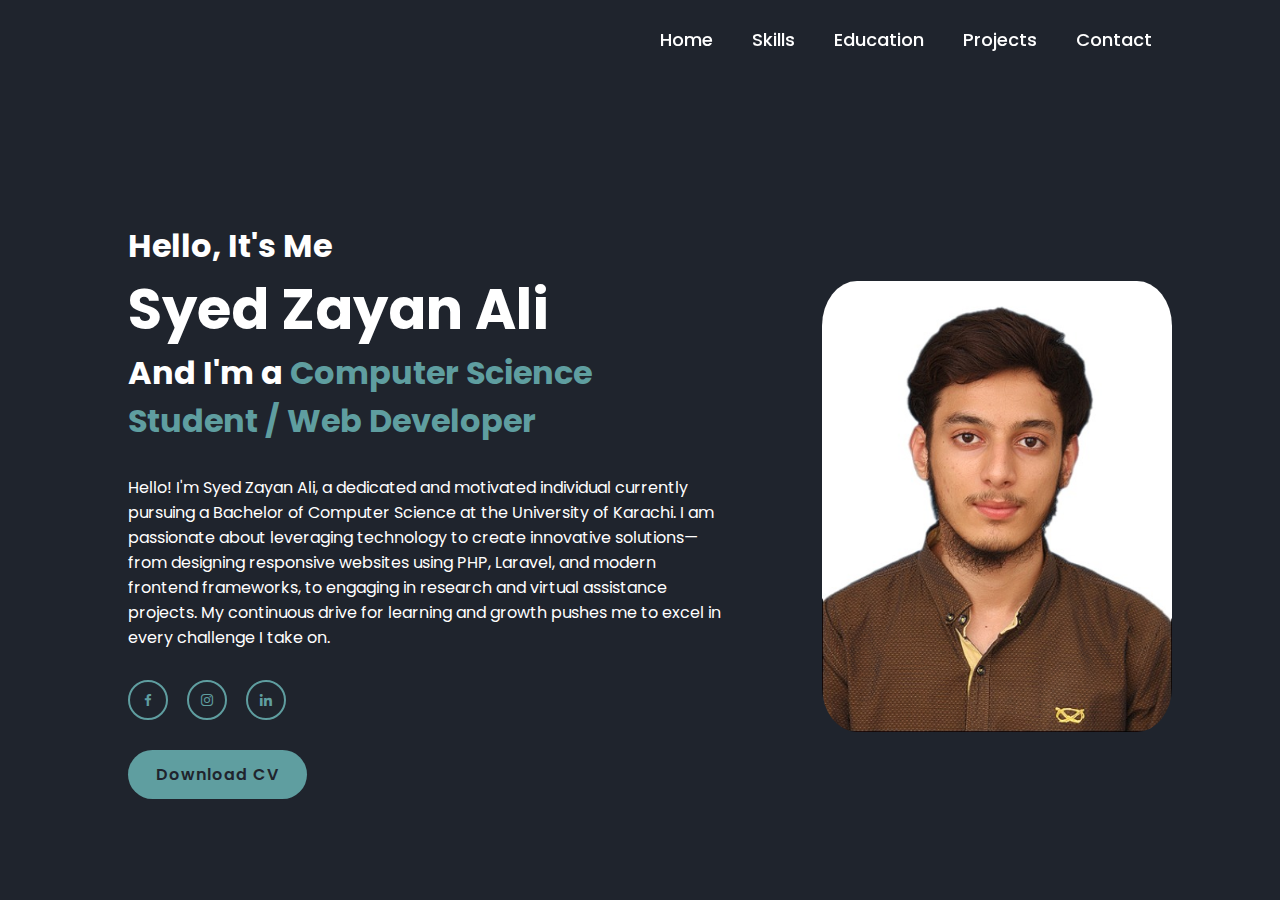
<file: index.html>
<!DOCTYPE html>
<html lang="en">
  <head>
    <meta charset="UTF-8" />
    <meta name="viewport" content="width=device-width, initial-scale=1.0" />
    <title>Portfolio - Syed Zayan Ali</title>
    <link rel="stylesheet" href="style.css" />
    <link
      href="https://unpkg.com/boxicons@2.1.4/css/boxicons.min.css"
      rel="stylesheet"
    />
  </head>
  <body>
    <header class="header">
      <a href="#" class="logo">Portfolio.</a>
      <nav class="navbar">
        <a href="index.html">Home</a>
        <a href="skills.html">Skills</a>
        <a href="education.html">Education</a>
        <a href="project.html">Projects</a>
        <a href="contact.html">Contact</a>
      </nav>
    </header>
    <section class="home">
      <div class="home-content">
        <h3>Hello, It's Me</h3>
        <h1>Syed Zayan Ali</h1>
        <h3>And I'm a <span>Computer Science Student / Web Developer</span></h3>
        <p>
          Hello! I'm Syed Zayan Ali, a dedicated and motivated individual currently pursuing a Bachelor of Computer Science at the University of Karachi. I am passionate about leveraging technology to create innovative solutions—from designing responsive websites using PHP, Laravel, and modern frontend frameworks, to engaging in research and virtual assistance projects. My continuous drive for learning and growth pushes me to excel in every challenge I take on.
        </p>
        <div class="social-media">
          <!-- Update these links as needed -->
          <a href="https://www.facebook.com/yourprofile"><i class="bx bxl-facebook"></i></a>
          <a href="https://www.instagram.com/yourprofile"><i class="bx bxl-instagram"></i></a>
          <a href="https://www.linkedin.com/in/yourprofile"><i class="bx bxl-linkedin"></i></a>
        </div>
        <a href="Syed Zayan Ali RESUME.pdf" id="downloadCV" class="btn">Download CV</a>
      </div>
      <div class="home-img">
        <img src="Image.jpg" alt="Syed Zayan Ali" />
      </div>
    </section>
    <script src="main.js" type="module"></script>
  </body>
</html>
</file>
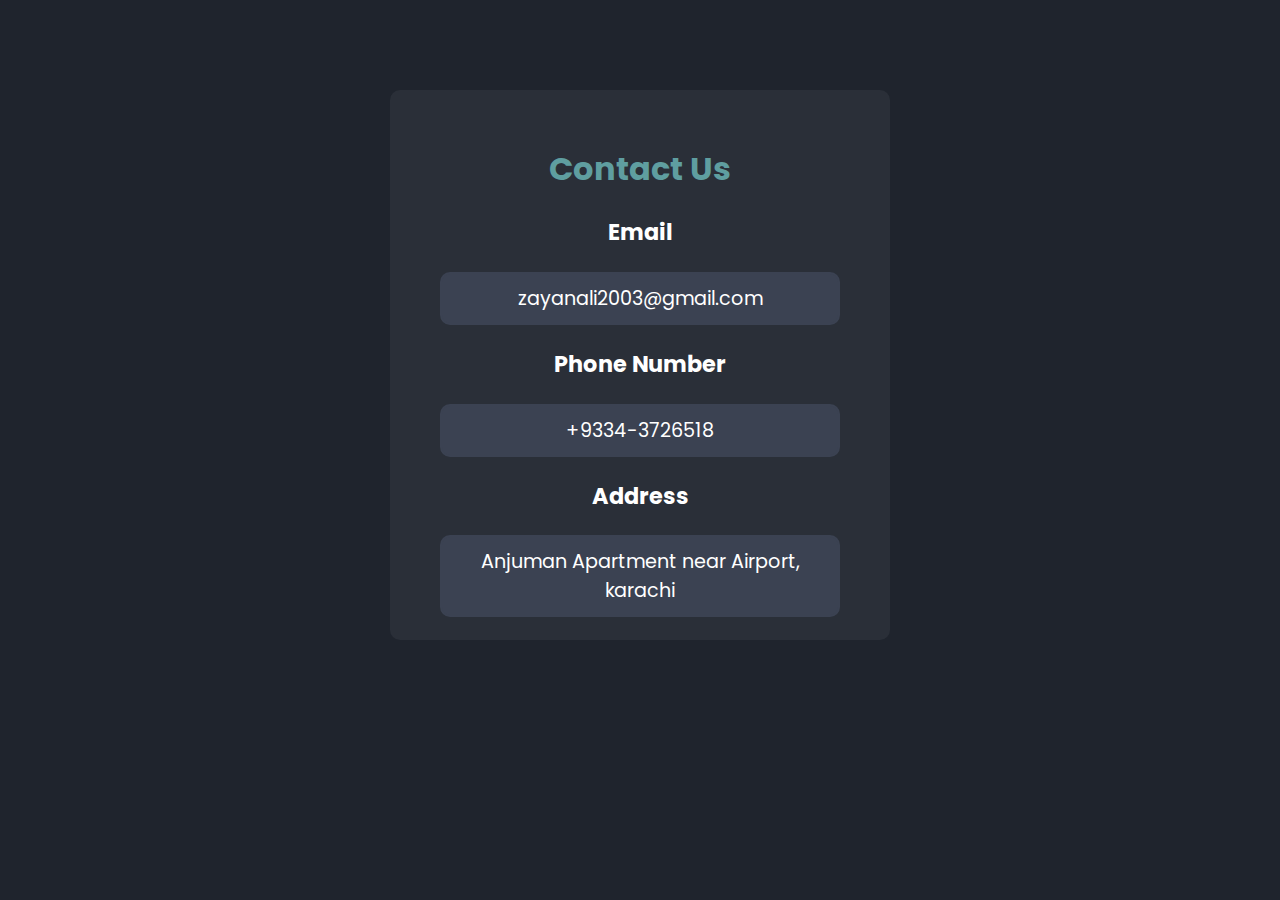
<file: contact.html>
<!DOCTYPE html>
<html lang="en">
  <head>
    <meta charset="UTF-8" />
    <meta name="viewport" content="width=device-width, initial-scale=1.0" />
    <title>Contact page-Portfolio</title>
    <link rel="stylesheet" href="contact.css" />
  </head>
  <body>
    <div class="main">
      <div class="section">
        <h1 class="main-heading">Contact Us</h1>
        <div class="container1">
          <h3>Email</h3>
          <p>zayanali2003@gmail.com</p>
        </div>
        <div class="container2">
          <h3>Phone Number</h3>
          <p>+9334-3726518</p>
        </div>
        <div class="container3">
          <h3>Address</h3>
          <p>Anjuman Apartment near Airport, karachi</p>
        </div>
      </div>
    </div>
  </body>
</html>
</file>
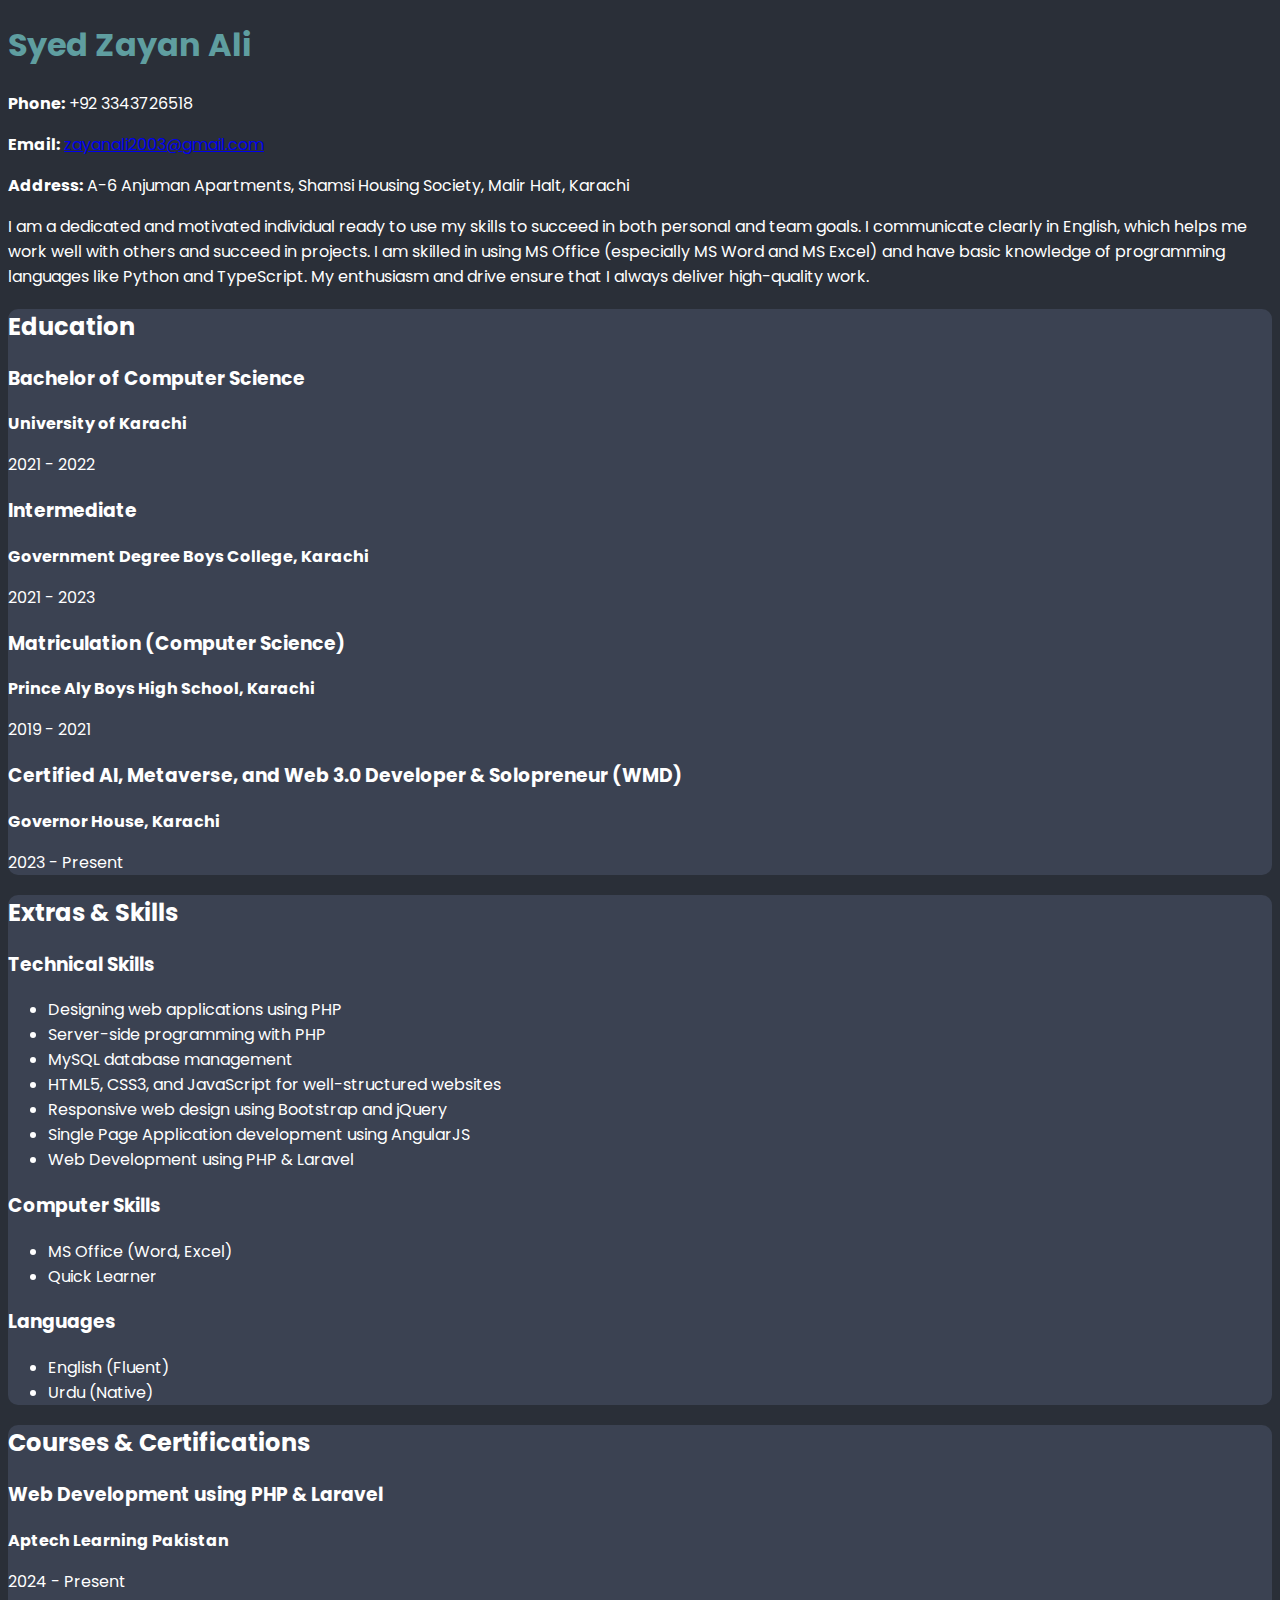
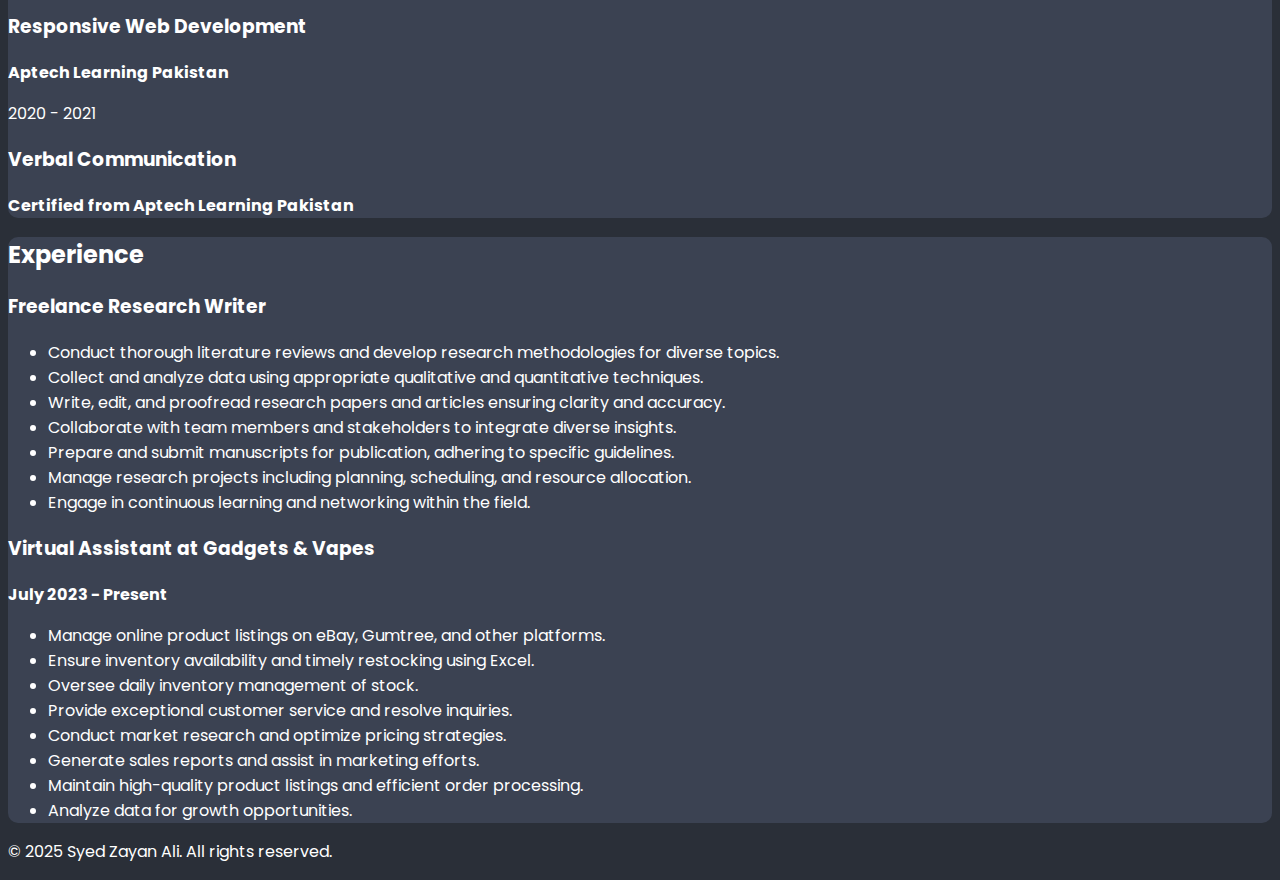
<file: education.html>
<!DOCTYPE html>
<html lang="en">
  <head>
    <meta charset="UTF-8" />
    <meta name="viewport" content="width=device-width, initial-scale=1.0" />
    <link rel="stylesheet" href="eduction.css" />
    <title>Syed Zayan Ali - Portfolio</title>
  </head>
  <body>
    <header>
      <h1>Syed Zayan Ali</h1>
      <div class="contact">
        <p><strong>Phone:</strong> +92 3343726518</p>
        <p><strong>Email:</strong> <a href="mailto:zayanali2003@gmail.com">zayanali2003@gmail.com</a></p>
        <p>
          <strong>Address:</strong> A-6 Anjuman Apartments, Shamsi Housing Society, Malir Halt, Karachi
        </p>
      </div>
      <div class="profile">
        <p>
          I am a dedicated and motivated individual ready to use my skills to succeed in both personal and team goals. I communicate clearly in English, which helps me work well with others and succeed in projects. I am skilled in using MS Office (especially MS Word and MS Excel) and have basic knowledge of programming languages like Python and TypeScript. My enthusiasm and drive ensure that I always deliver high-quality work.
        </p>
      </div>
    </header>

    <main>
      <!-- Education Section -->
      <section id="education">
        <h2>Education</h2>
        <article class="education-item">
          <h3>Bachelor of Computer Science</h3>
          <p><strong>University of Karachi</strong></p>
          <p>2021 - 2022</p>
        </article>

        <article class="education-item">
          <h3>Intermediate</h3>
          <p><strong>Government Degree Boys College, Karachi</strong></p>
          <p>2021 - 2023</p>
        </article>

        <article class="education-item">
          <h3>Matriculation (Computer Science)</h3>
          <p><strong>Prince Aly Boys High School, Karachi</strong></p>
          <p>2019 - 2021</p>
        </article>

        <article class="education-item">
          <h3>Certified AI, Metaverse, and Web 3.0 Developer &amp; Solopreneur (WMD)</h3>
          <p><strong>Governor House, Karachi</strong></p>
          <p>2023 - Present</p>
        </article>
      </section>

      <!-- Extras / Skills Section -->
      <section id="skills">
        <h2>Extras &amp; Skills</h2>
        <article>
          <h3>Technical Skills</h3>
          <ul>
            <li>Designing web applications using PHP</li>
            <li>Server-side programming with PHP</li>
            <li>MySQL database management</li>
            <li>HTML5, CSS3, and JavaScript for well-structured websites</li>
            <li>Responsive web design using Bootstrap and jQuery</li>
            <li>Single Page Application development using AngularJS</li>
            <li>Web Development using PHP &amp; Laravel</li>
          </ul>
        </article>
        <article>
          <h3>Computer Skills</h3>
          <ul>
            <li>MS Office (Word, Excel)</li>
            <li>Quick Learner</li>
          </ul>
        </article>
        <article>
          <h3>Languages</h3>
          <ul>
            <li>English (Fluent)</li>
            <li>Urdu (Native)</li>
          </ul>
        </article>
      </section>

      <!-- Courses Section -->
      <section id="courses">
        <h2>Courses &amp; Certifications</h2>
        <article class="course-item">
          <h3>Web Development using PHP &amp; Laravel</h3>
          <p><strong>Aptech Learning Pakistan</strong></p>
          <p>2024 - Present</p>
        </article>
        <article class="course-item">
          <h3>Responsive Web Development</h3>
          <p><strong>Aptech Learning Pakistan</strong></p>
          <p>2020 - 2021</p>
        </article>
        <article class="course-item">
          <h3>Verbal Communication</h3>
          <p><strong>Certified from Aptech Learning Pakistan</strong></p>
        </article>
      </section>

      <!-- Experience Section -->
      <section id="experience">
        <h2>Experience</h2>
        <article class="experience-item">
          <h3>Freelance Research Writer</h3>
          <ul>
            <li>Conduct thorough literature reviews and develop research methodologies for diverse topics.</li>
            <li>Collect and analyze data using appropriate qualitative and quantitative techniques.</li>
            <li>Write, edit, and proofread research papers and articles ensuring clarity and accuracy.</li>
            <li>Collaborate with team members and stakeholders to integrate diverse insights.</li>
            <li>Prepare and submit manuscripts for publication, adhering to specific guidelines.</li>
            <li>Manage research projects including planning, scheduling, and resource allocation.</li>
            <li>Engage in continuous learning and networking within the field.</li>
          </ul>
        </article>
        <article class="experience-item">
          <h3>Virtual Assistant at Gadgets &amp; Vapes</h3>
          <p><strong>July 2023 - Present</strong></p>
          <ul>
            <li>Manage online product listings on eBay, Gumtree, and other platforms.</li>
            <li>Ensure inventory availability and timely restocking using Excel.</li>
            <li>Oversee daily inventory management of stock.</li>
            <li>Provide exceptional customer service and resolve inquiries.</li>
            <li>Conduct market research and optimize pricing strategies.</li>
            <li>Generate sales reports and assist in marketing efforts.</li>
            <li>Maintain high-quality product listings and efficient order processing.</li>
            <li>Analyze data for growth opportunities.</li>
          </ul>
        </article>
      </section>
    </main>

    <footer>
      <p>&copy; 2025 Syed Zayan Ali. All rights reserved.</p>
    </footer>
  </body>
</html>
</file>
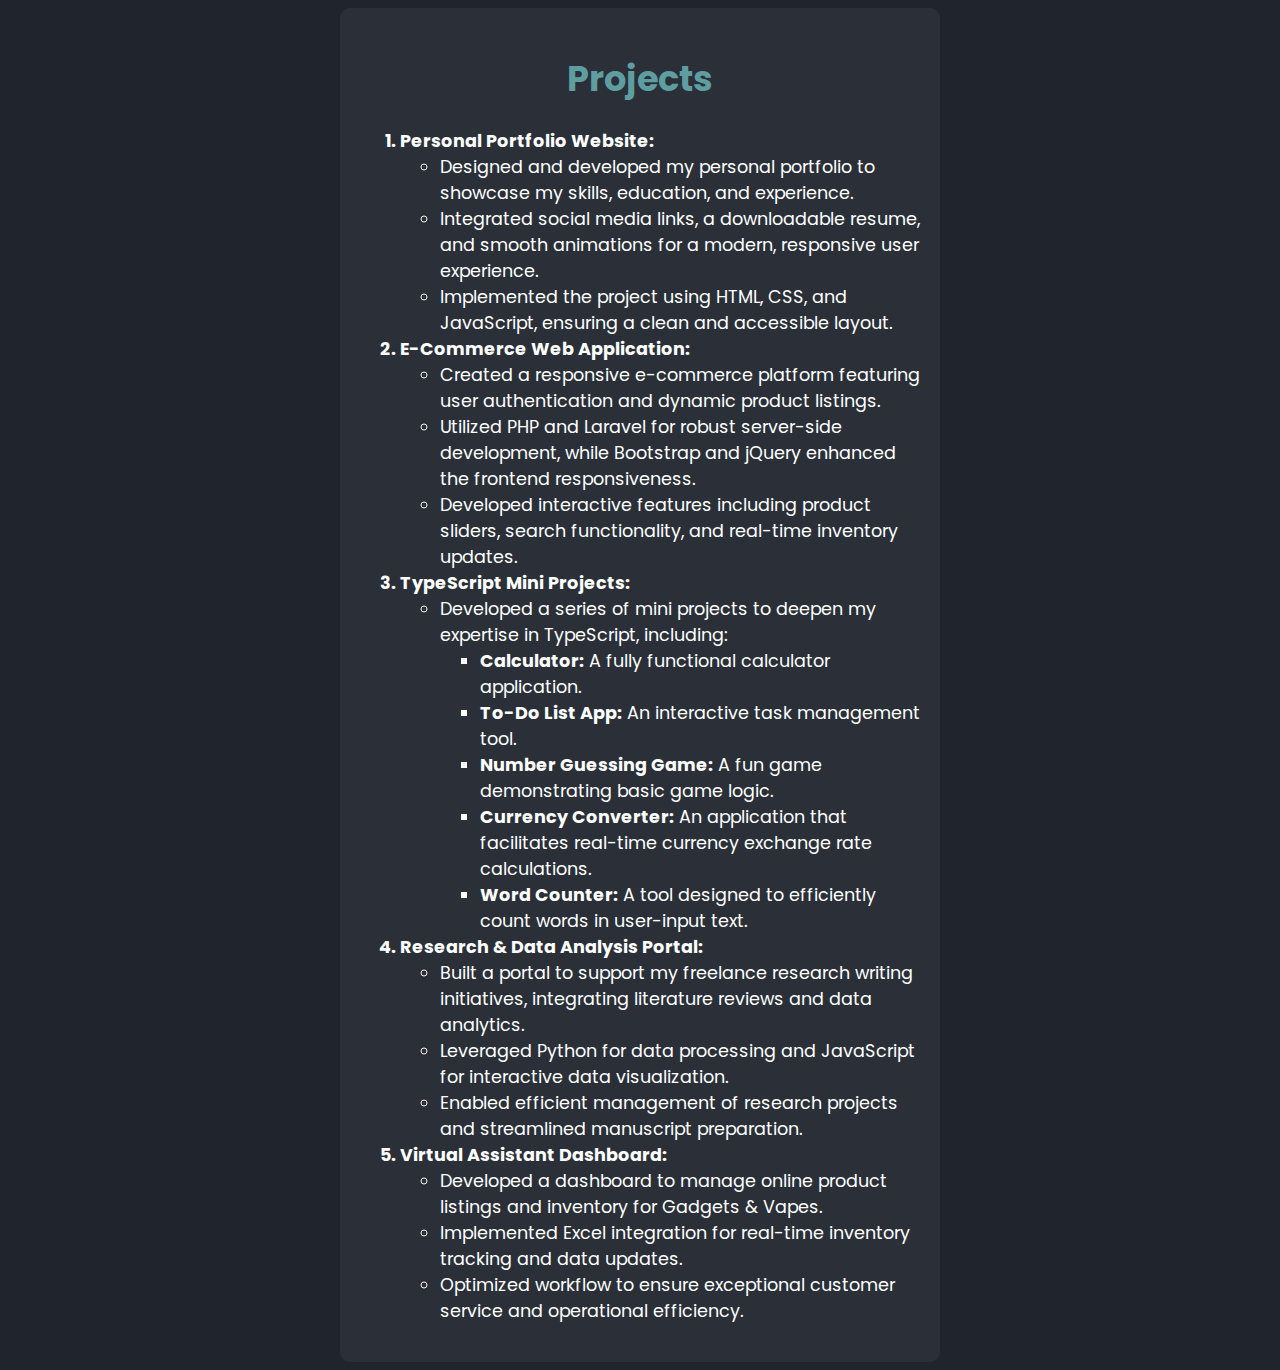
<file: project.html>
<!DOCTYPE html>
<html lang="en">
  <head>
    <meta charset="UTF-8" />
    <meta name="viewport" content="width=device-width, initial-scale=1.0" />
    <title>Projects - Syed Zayan Ali</title>
    <link rel="stylesheet" href="project.css" />
  </head>
  <body>
    <div class="main">
      <h1>Projects</h1>
      <ol>
        <b><li>Personal Portfolio Website:</li></b>
        <ul>
          <li>Designed and developed my personal portfolio to showcase my skills, education, and experience.</li>
          <li>Integrated social media links, a downloadable resume, and smooth animations for a modern, responsive user experience.</li>
          <li>Implemented the project using HTML, CSS, and JavaScript, ensuring a clean and accessible layout.</li>
        </ul>

        <b><li>E-Commerce Web Application:</li></b>
        <ul>
          <li>Created a responsive e-commerce platform featuring user authentication and dynamic product listings.</li>
          <li>Utilized PHP and Laravel for robust server-side development, while Bootstrap and jQuery enhanced the frontend responsiveness.</li>
          <li>Developed interactive features including product sliders, search functionality, and real-time inventory updates.</li>
        </ul>

        <b><li>TypeScript Mini Projects:</li></b>
        <ul>
          <li>Developed a series of mini projects to deepen my expertise in TypeScript, including:</li>
          <ul>
            <li><strong>Calculator:</strong> A fully functional calculator application.</li>
            <li><strong>To-Do List App:</strong> An interactive task management tool.</li>
            <li><strong>Number Guessing Game:</strong> A fun game demonstrating basic game logic.</li>
            <li><strong>Currency Converter:</strong> An application that facilitates real-time currency exchange rate calculations.</li>
            <li><strong>Word Counter:</strong> A tool designed to efficiently count words in user-input text.</li>
          </ul>
        </ul>

        <b><li>Research &amp; Data Analysis Portal:</li></b>
        <ul>
          <li>Built a portal to support my freelance research writing initiatives, integrating literature reviews and data analytics.</li>
          <li>Leveraged Python for data processing and JavaScript for interactive data visualization.</li>
          <li>Enabled efficient management of research projects and streamlined manuscript preparation.</li>
        </ul>

        <b><li>Virtual Assistant Dashboard:</li></b>
        <ul>
          <li>Developed a dashboard to manage online product listings and inventory for Gadgets &amp; Vapes.</li>
          <li>Implemented Excel integration for real-time inventory tracking and data updates.</li>
          <li>Optimized workflow to ensure exceptional customer service and operational efficiency.</li>
        </ul>
      </ol>
    </div>
  </body>
</html>
</file>
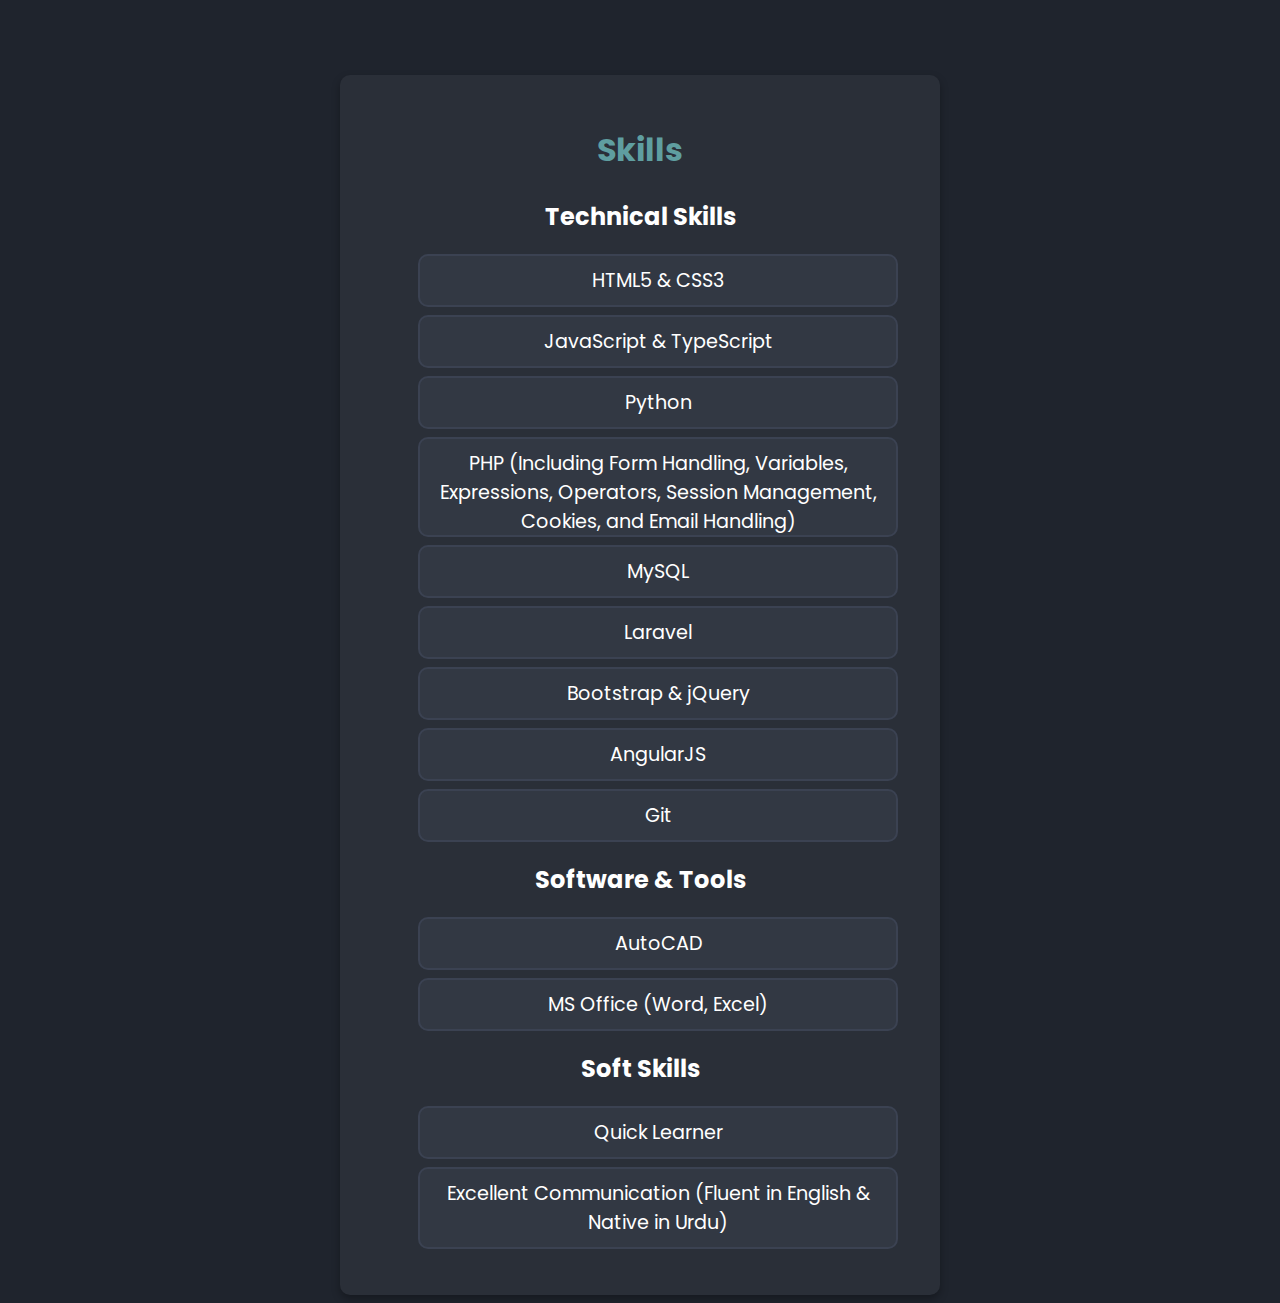
<file: skills.html>
<!DOCTYPE html>
<html lang="en">
  <head>
    <meta charset="UTF-8" />
    <meta name="viewport" content="width=device-width, initial-scale=1.0" />
    <title>Skills - Syed Zayan Ali Portfolio</title>
    <link rel="stylesheet" href="skills.css" />
  </head>
  <body>
    <div class="main">
      <h1>Skills</h1>
      <div class="section">
        <h2>Technical Skills</h2>
        <ul>
          <li class="skill">HTML5 &amp; CSS3</li>
          <li class="skill">JavaScript &amp; TypeScript</li>
          <li class="skill">Python</li>
          <li class="skill">
            PHP (Including Form Handling, Variables, Expressions, Operators, Session
            Management, Cookies, and Email Handling)
          </li>
          <li class="skill">MySQL</li>
          <li class="skill">Laravel</li>
          <li class="skill">Bootstrap &amp; jQuery</li>
          <li class="skill">AngularJS</li>
          <li class="skill">Git</li>
        </ul>
        <h2>Software &amp; Tools</h2>
        <ul>
          <li class="skill">AutoCAD</li>
          <li class="skill">MS Office (Word, Excel)</li>
        </ul>
        <h2>Soft Skills</h2>
        <ul>
          <li class="skill">Quick Learner</li>
          <li class="skill">Excellent Communication (Fluent in English &amp; Native in Urdu)</li>
        </ul>
      </div>
    </div>
  </body>
</html>
</file>
<file: style.css>
@import url("https://fonts.googleapis.com/css2?family=Poppins:ital,wght@0,100;0,200;0,300;0,400;0,500;0,600;0,700;0,800;0,900;1,100;1,200;1,300;1,400;1,500;1,600;1,700;1,800;1,900&display=swap");

* {
  margin: 0;
  padding: 0;
  box-sizing: border-box;
  font-family: "Poppins", sans-serif;
}

body {
  background-color: #1f242d;
  color: #fff;
}

.header {
  position: fixed;
  top: 0;
  left: 0;
  width: 100%;
  padding: 20px 10%;
  background: transparent;
  display: flex;
  justify-content: space-between;
  align-items: center;
  z-index: 100;
}

.logo {
  font-size: 25px;
  color: #fff;
  text-decoration: none;
  font-weight: 600;
  cursor: default;
  opacity: 0;
  animation: slideRight 1s ease forwards;
}

@keyframes slideRight {
  0% {
    transform: translateX(-100px);
    opacity: 0;
  }
  100% {
    transform: translateX(0px);
    opacity: 1;
  }
}

.navbar a {
  font-size: 18px;
  color: #fff;
  text-decoration: none;
  font-weight: 500;
  margin-left: 35px;
  transition: 0.3s;
  animation: slideTop 0.5s ease forwards;
}

@keyframes slideTop {
  0% {
    transform: translateY(-100px);
    opacity: 0;
  }
  100% {
    transform: translateY(0px);
    opacity: 1;
  }
}

.navbar a:hover {
  color: cadetblue;
  font-size: 15px;
}

.home {
  position: relative;
  width: 100%;
  height: 100vh;
  display: flex;
  justify-content: flex-start;
  align-items: center;
  padding: 120px 10% 0;
}

.home-content {
  max-width: 600px;
}

.home-content h3 {
  font-size: 32px;
  font-weight: 700;
}

.home-content h3:nth-of-type(2) {
  margin-bottom: 30px;
}

.home-content h3 span {
  color: cadetblue;
}

.home-content h1 {
  font-size: 56px;
  font-weight: 700;
  margin: -3px 0;
}

.home-content p {
  font-size: 16px;
}

.home-img {
  margin-left: auto;
}

.home-img img {
  max-width: 350px;
  margin-right: -20px;
  border-radius: 10%;
}

.social-media a {
  display: inline-flex;
  justify-content: center;
  align-items: center;
  width: 40px;
  height: 40px;
  background: transparent;
  border: 2px solid cadetblue;
  border-radius: 50%;
  text-decoration: none;
  margin: 30px 15px 30px 0;
  transition: 0.5s ease;
  color: cadetblue;
}

.social-media a:hover {
  background-color: cadetblue;
  color: #1f242d;
  box-shadow: 0 0 20px cadetblue;
}

.btn {
  display: inline-block;
  padding: 12px 28px;
  background: cadetblue;
  border-radius: 40px;
  font-size: 16px;
  color: #1f242d;
  letter-spacing: 1px;
  text-decoration: none;
  font-weight: 600;
}
.btn:hover{
 cursor: pointer;
 box-shadow: 0 0 10px cadetblue;
}

@media (max-width: 770px) {
  .navbar a {
    display: block;
    margin: 10px 0;
    font-size: 16px;
  }

  .home {
    flex-direction: column;
    align-items: center;
  }

  .home-content h1 {
    font-size: 32px;
    margin-top: 10%;
  }

  .home-content h3 {
    font-size: 24px;
  }

  .logo {
    position: absolute;
    top: 0;
    margin-top: 2%;
  }

  .navbar {
    position: absolute;
    right: 0;
    top: 10px;
  }

  
  .home-img {
    order: 1;
    margin: 20px auto 0;
    position:absolute;
    top: 14vh;
    right: 27vw;

  }

  .home-img img {
    width: 100%;
    max-width: 100px;
    border-radius: 10%;
  }

  .home-content p {
    margin-top: 20px;
    text-align: center;
    order: 3;
    padding: 0 10px;
  }

  .btn {
    font-size: 14px;
    padding: 10px 20px;
    margin-top: 20px;
    display: flex;
    justify-content: center;
    align-items: center;
  }

  .social-media {
    display: flex;
    justify-content: center;
    margin-top: 10px;
  }
}
</file>
<file: contact.css>
@import url("https://fonts.googleapis.com/css2?family=Poppins:ital,wght@0,100;0,200;0,300;0,400;0,500;0,600;0,700;0,800;0,900;1,100;1,200;1,300;1,400;1,500;1,600;1,700;1,800;1,900&display=swap");

* {
  box-sizing: border-box;
}
body {
  background-color: #1f242d;
  color: #fff;
  font-family: "Poppins", sans-serif;
}

.main {
  max-width: 500px;
  margin: auto;
  height: 550px;
  background-color: #2a2f38;
  text-align: center;
  margin-top: 90px;
  border-radius: 10px;
}
.main-heading {
  color: cadetblue;
  font-weight: 700;
  padding-top: 55px;
  animation: slideright 1s ease forwards;
}
@keyframes slideright {
  0% {
    transform: translateX(-100px);
    opacity: 0;
  }
  100% {
    transform: translateX(0px);
    opacity: 1;
  }
}
p {
  font-size: 1.2em;
  background-color: #3b4252;
  border: 2px solid #3b4252;
  border-radius: 10px;
  max-width: 400px;
  margin: auto;
  padding: 10px;
}
h3 {
  font-size: 1.4em;
}
p:hover {
  box-shadow: 0 0 20px #3b4252;
}
.section {
  animation: slideright 1s ease forwards;
}
</file>
<file: eduction.css>
@import url("https://fonts.googleapis.com/css2?family=Poppins:ital,wght@0,100;0,200;0,300;0,400;0,500;0,600;0,700;0,800;0,900;1,100;1,200;1,300;1,400;1,500;1,600;1,700;1,800;1,900&display=swap");

* {
  box-sizing: border-box;
  font-family: "Poppins", sans-serif;
}

body {
  background-color: #2a2f38;
  color: #fff;
}

h1 {
  color: cadetblue;
  font-weight: 700;
  animation: slideright 1s ease forwards;
}

.main {
  max-width: 600px;
  margin: 40px auto;
  background-color: #323843;
  padding: 10px;
  text-align: center;
  border-radius: 10px;
  border: 2px solid #3b4252;
}
section {
  background-color: #3b4252;
  border-radius: 10px;
  animation: slideright 1s ease forwards;
}
section:hover {
  cursor: pointer;
  box-shadow: 0 0 10px #3b4252;
}
@keyframes slideright {
  0% {
    transform: translateX(-100px);
    opacity: 0;
  }
  100% {
    transform: translateX(0px);
    opacity: 1;
  }
}
</file>
<file: project.css>
@import url("https://fonts.googleapis.com/css2?family=Poppins:ital,wght@0,100;0,200;0,300;0,400;0,500;0,600;0,700;0,800;0,900;1,100;1,200;1,300;1,400;1,500;1,600;1,700;1,800;1,900&display=swap");

* {
  box-sizing: border-box;
}
body {
  font-family: "Poppins", sans-serif;
  background-color: #1f242d;
  color: #fff;
}

h1{
    color: cadetblue;
    text-align: center;
    animation: slideright 1s ease forwards;
    font-weight: 700;
}
@keyframes slideright {
  0% {
    transform: translateX(-100px);
    opacity: 0;
  }
  100% {
    transform: translateX(0px);
    opacity: 1;
  }
}
.main{
 max-width: 600px;
 margin: auto;
 background-color: #2a2f38;
 border-radius: 10px;
 padding: 20px;
 font-size: 1.1em;
}

ol li{
padding: auto;
animation: slideright 1s ease forwards;
}
</file>
<file: skills.css>
@import url("https://fonts.googleapis.com/css2?family=Poppins:ital,wght@0,100;0,200;0,300;0,400;0,500;0,600;0,700;0,800;0,900;1,100;1,200;1,300;1,400;1,500;1,600;1,700;1,800;1,900&display=swap");

* {
  box-sizing: border-box;
}
body {
  background-color: #1f242d;
  color: #fff;
  font-family: "Poppins", sans-serif;
}
.main {
  max-width: 600px;
  margin: auto;
  text-align: center;
  padding: 30px;
  background-color: #2a2f38;
  margin-top: 75px;
  border-radius: 10px;
  box-shadow: 0px 4px 8px rgba(0, 0, 0, 0.3);
 
}

ul {
  list-style-type: none;
}
h1 {
  color: cadetblue;
  font-weight: 700;
  margin-bottom: 25px;
  animation: slideRight 1s ease forwards;
}

.skill {
  max-width: 480px;
  max-height: 100px;
  border: 2px solid #3b4252;
  border-radius: 10px;
  font-size: 1.2em;
  padding: 10px;
  background-color: #323843;
  margin: 8px;
}
.skill:hover {
  box-shadow: 0 0 20px #3b4252;
}

.section{
  animation: slideRight 1s ease forwards;
}

@keyframes slideRight {
  0% {
    transform: translateX(-100px);
    opacity: 0;
  }
  100% {
    transform: translateX(0px);
    opacity: 1;
  }
}
</file>
